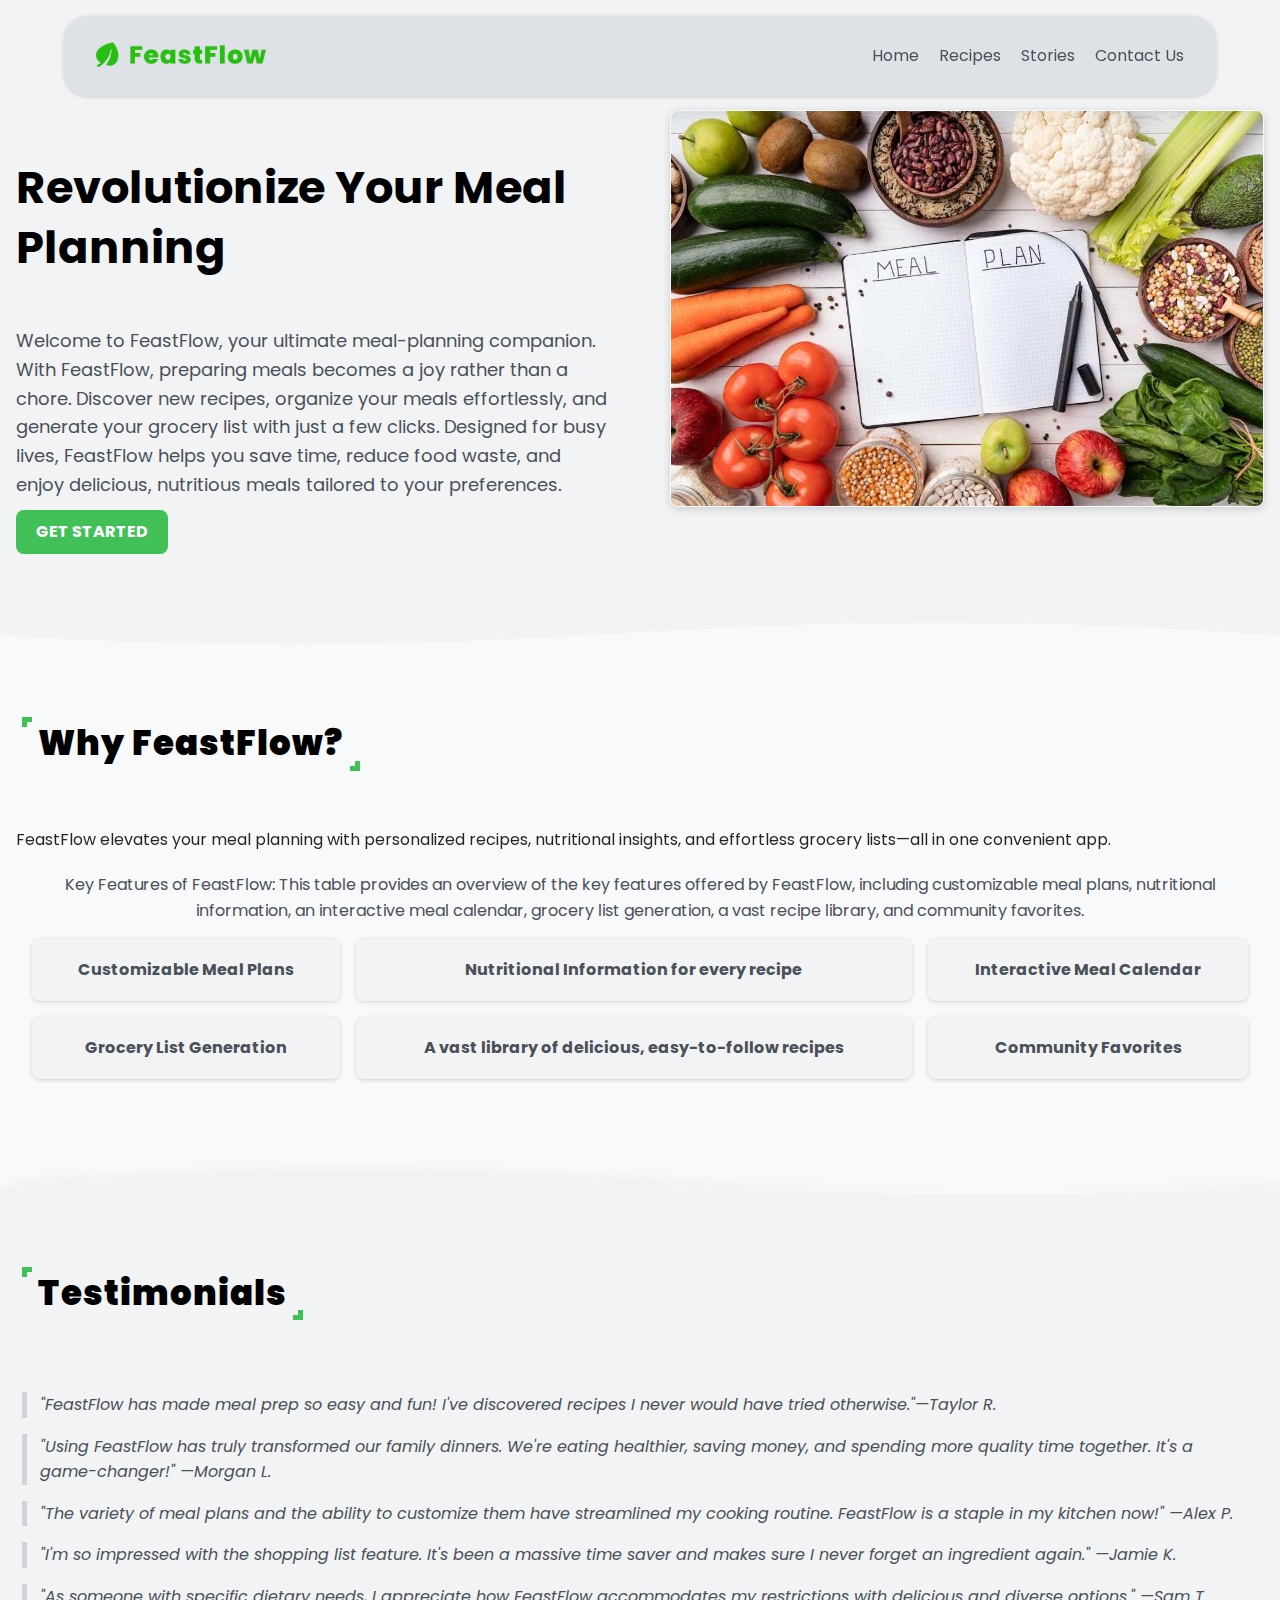
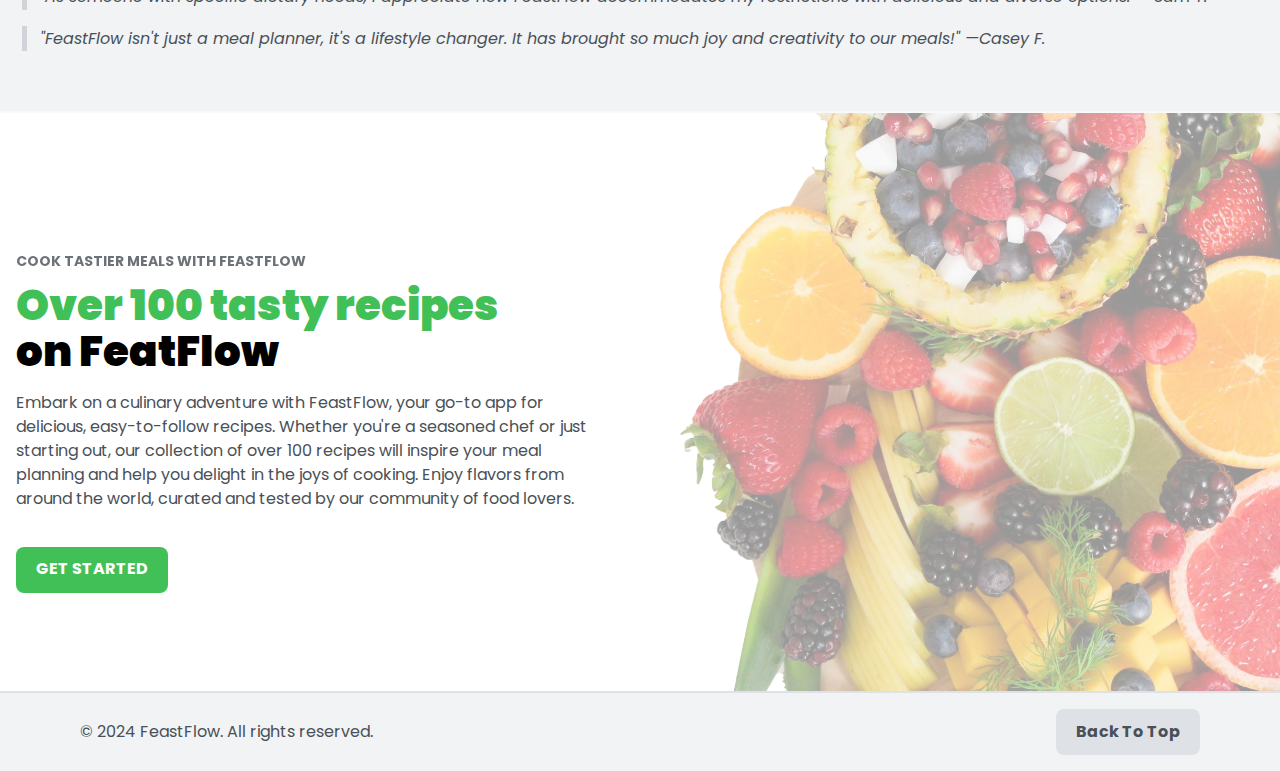
<file: index.html>
<!DOCTYPE html>
<html lang="en">
  <head>
    <meta charset="UTF-8" />
    <meta name="viewport" content="width=device-width, initial-scale=1.0" />
    <title>FeastFlow - Meal Planning App</title>
    <link rel="stylesheet" href="/css/base.css" />
    <link rel="stylesheet" href="/css/home.css" />
  </head>
  <body>
    <header class="navbar">
      <div class="navbar-container">
        <a href="/" class="navbar-logo focus-auto"
          ><img src="/media/FeastFlow_logo.png" alt="FeastFlow Logo" />
        </a>
        <nav class="navbar-links">
          <ul>
            <li><a href="#" class="focus-auto">Home</a></li>
            <li><a href="/recipes.html" class="focus-auto">Recipes</a></li>
            <li><a href="/stories.html" class="focus-auto">Stories</a></li>
            <li>
              <a href="/contact-us.html" class="focus-auto">Contact Us</a>
            </li>
          </ul>
        </nav>
      </div>
    </header>

    <main>
      <section class="page-section hero" data-alt>
        <div class="container hero-grid">
          <div class="hero-content">
            <h2>Revolutionize Your Meal Planning</h2>
            <p>
              Welcome to FeastFlow, your ultimate meal-planning companion. With
              FeastFlow, preparing meals becomes a joy rather than a chore.
              Discover new recipes, organize your meals effortlessly, and
              generate your grocery list with just a few clicks. Designed for
              busy lives, FeastFlow helps you save time, reduce food waste, and
              enjoy delicious, nutritious meals tailored to your preferences.
            </p>
            <a class="button focus-always" href="/recipes.html">
              GET STARTED
            </a>
          </div>
          <img class="hero-image" src="/media/meal-plan.jpg" alt="Hero Image" />
        </div>
      </section>

      <div class="waves-root" data-alt>
        <svg
          class="waves-waves"
          preserveAspectRatio="none"
          viewBox="0 0 1200 120"
          xmlns="http://www.w3.org/2000/svg"
          data-alt
        >
          <path
            d="M321.39 56.44c58-10.79 114.16-30.13 172-41.86 82.39-16.72 168.19-17.73 250.45-.39C823.78 31 906.67 72 985.66 92.83c70.05 18.48 146.53 26.09 214.34 3V0H0v27.35a600.21 600.21 0 00321.39 29.09z"
          ></path>
        </svg>
      </div>

      <section class="page-section features">
        <div class="container">
          <h2 class="section-title">Why FeastFlow?</h2>
          <p class="section-description">
            FeastFlow elevates your meal planning with personalized recipes,
            nutritional insights, and effortless grocery lists—all in one
            convenient app.
          </p>
          <table class="feature-table">
            <caption>
              Key Features of FeastFlow: This table provides an overview of the
              key features offered by FeastFlow, including customizable meal
              plans, nutritional information, an interactive meal calendar,
              grocery list generation, a vast recipe library, and community
              favorites.
            </caption>
            <tr>
              <td class="feature-item">Customizable Meal Plans</td>
              <td class="feature-item">
                Nutritional Information for every recipe
              </td>
              <td class="feature-item">Interactive Meal Calendar</td>
            </tr>
            <tr>
              <td class="feature-item">Grocery List Generation</td>
              <td class="feature-item">
                A vast library of delicious, easy-to-follow recipes
              </td>
              <td class="feature-item">Community Favorites</td>
            </tr>
          </table>
        </div>
      </section>

      <div class="waves-root">
        <svg
          class="waves-waves"
          preserveAspectRatio="none"
          viewBox="0 0 1200 120"
          xmlns="http://www.w3.org/2000/svg"
          data-flip
        >
          <path
            d="M321.39 56.44c58-10.79 114.16-30.13 172-41.86 82.39-16.72 168.19-17.73 250.45-.39C823.78 31 906.67 72 985.66 92.83c70.05 18.48 146.53 26.09 214.34 3V0H0v27.35a600.21 600.21 0 00321.39 29.09z"
          ></path>
        </svg>
      </div>

      <section class="page-section testimonials" data-alt>
        <div class="container">
          <h2 class="section-title">Testimonials</h2>
          <blockquote>
            "FeastFlow has made meal prep so easy and fun! I've discovered
            recipes I never would have tried otherwise."—Taylor R.
          </blockquote>
          <blockquote>
            "Using FeastFlow has truly transformed our family dinners. We're
            eating healthier, saving money, and spending more quality time
            together. It's a game-changer!" —Morgan L.
          </blockquote>
          <blockquote>
            "The variety of meal plans and the ability to customize them have
            streamlined my cooking routine. FeastFlow is a staple in my kitchen
            now!" —Alex P.
          </blockquote>
          <blockquote>
            "I'm so impressed with the shopping list feature. It's been a
            massive time saver and makes sure I never forget an ingredient
            again." —Jamie K.
          </blockquote>
          <blockquote>
            "As someone with specific dietary needs, I appreciate how FeastFlow
            accommodates my restrictions with delicious and diverse options."
            —Sam T.
          </blockquote>
          <blockquote>
            "FeastFlow isn't just a meal planner, it's a lifestyle changer. It
            has brought so much joy and creativity to our meals!" —Casey F.
          </blockquote>
        </div>
      </section>

      <div class="cta banner-section">
        <div class="container">
          <div class="banner-image"></div>
          <div class="banner-overlay"></div>
          <div class="banner-body">
            <p class="focus-auto banner-subtitle">
              Cook tastier meals with FeastFlow
            </p>
            <h1 class="banner-title" data-order="1">
              <span class="banner-highlight">Over 100 tasty recipes</span><br />
              on FeatFlow
            </h1>
            <p class="focus-auto banner-description">
              Embark on a culinary adventure with FeastFlow, your go-to app for
              delicious, easy-to-follow recipes. Whether you're a seasoned chef
              or just starting out, our collection of over 100 recipes will
              inspire your meal planning and help you delight in the joys of
              cooking. Enjoy flavors from around the world, curated and tested
              by our community of food lovers.
            </p>
            <div class="banner-controls">
              <a class="button active focus-always" href="recipes.html">
                GET STARTED
              </a>
            </div>
          </div>
        </div>
      </div>
    </main>

    <footer>
      <p>&copy; 2024 FeastFlow. All rights reserved.</p>
      <a href="#" class="focus-auto button secondary">Back To Top</a>
    </footer>
  </body>
</html>
</file>
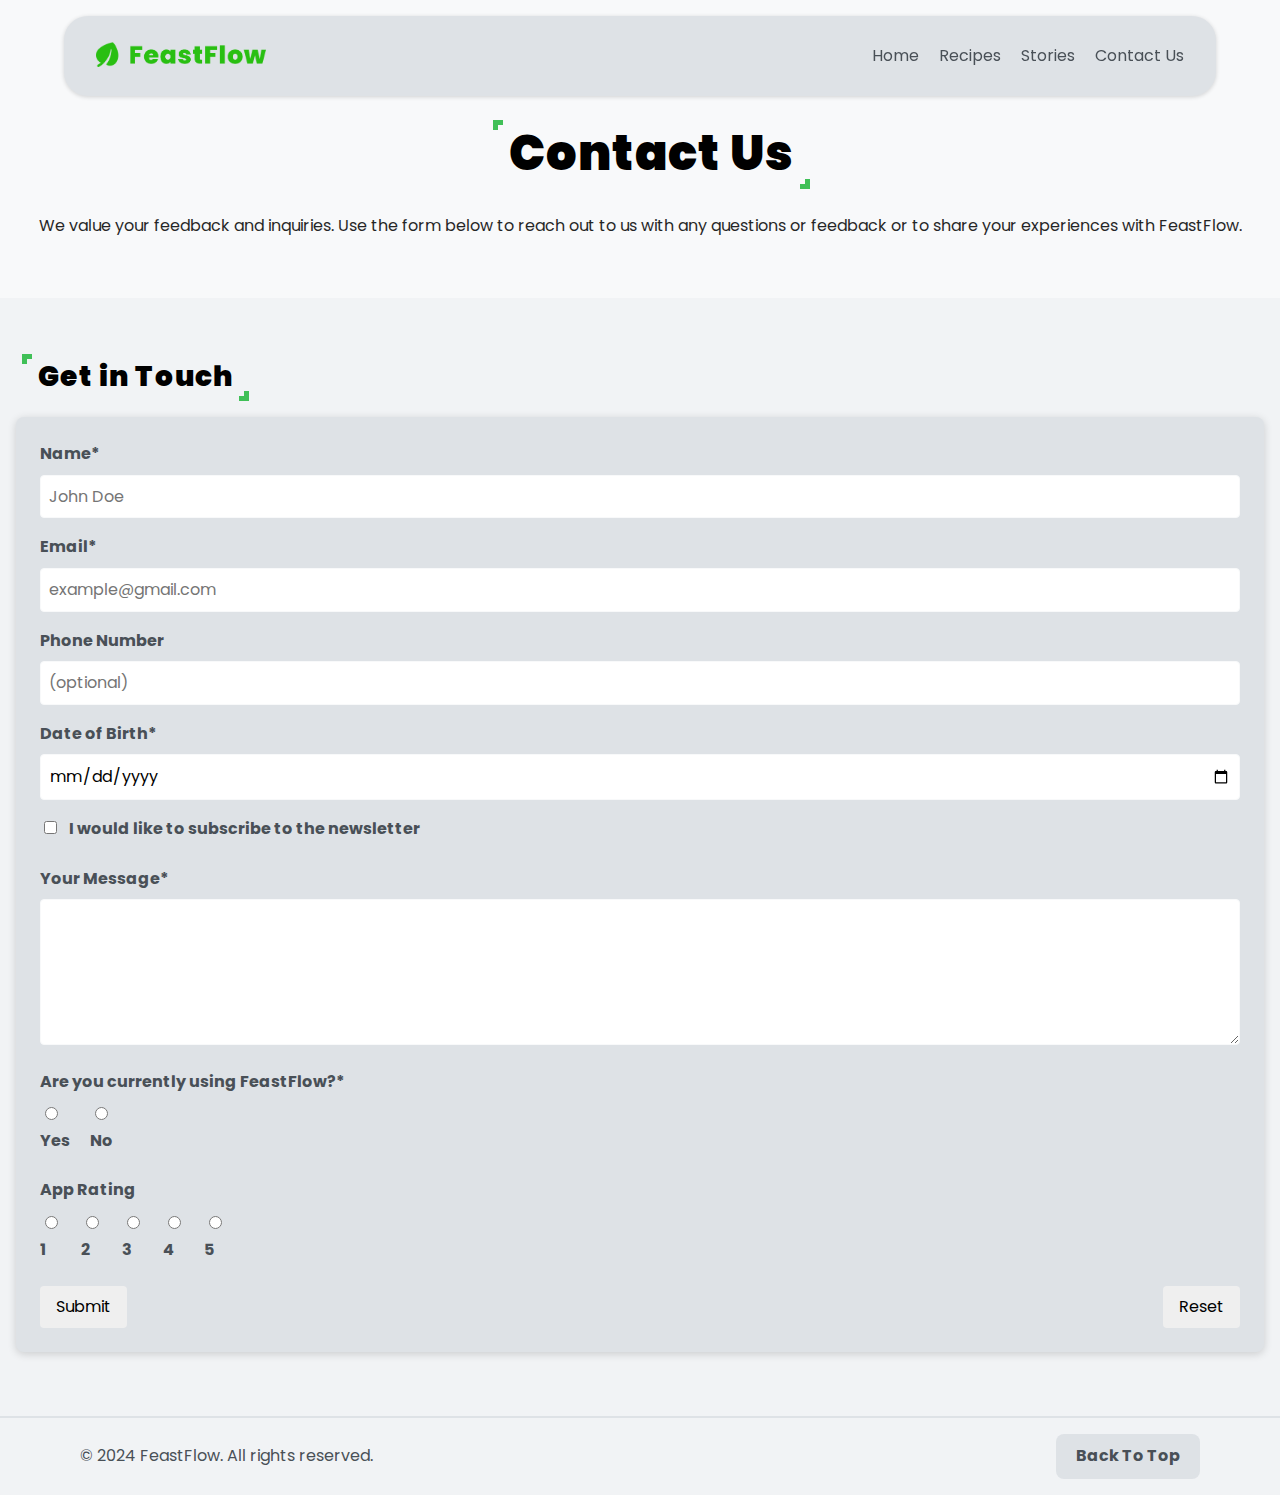
<file: contact-us.html>
<!DOCTYPE html>
<html lang="en">
  <head>
    <meta charset="UTF-8" />
    <meta name="viewport" content="width=device-width, initial-scale=1.0" />
    <title>Contact Us | FeastFlow</title>
    <link rel="stylesheet" href="/css/base.css" />
    <link rel="stylesheet" href="/css/contact-us.css" />
  </head>
  <body>
    <header class="navbar">
      <div class="navbar-container">
        <a href="/" class="navbar-logo focus-auto"
          ><img src="/media/FeastFlow_logo.png" alt="FeastFlow Logo" />
        </a>
        <nav class="navbar-links">
          <ul>
            <li><a href="/" class="focus-auto">Home</a></li>
            <li><a href="/recipes.html" class="focus-auto">Recipes</a></li>
            <li><a href="/stories.html" class="focus-auto">Stories</a></li>
            <li>
              <a href="#" class="focus-auto">Contact Us</a>
            </li>
          </ul>
        </nav>
      </div>
    </header>

    <main>
      <section class="page-section hero">
        <div class="container">
          <h1 class="section-title">Contact Us</h1>
          <p class="section-description">
            We value your feedback and inquiries. Use the form below to reach
            out to us with any questions or feedback or to share your
            experiences with FeastFlow.
          </p>
        </div>
      </section>

      <section class="page-section contact-form-section" data-alt>
        <div class="container">
          <h3 class="section-title">Get in Touch</h3>
          <form
            action="mailto:va0e8n@inf.elte.hu"
            method="post"
            enctype="text/plain"
            class="contact-form"
          >
            <div class="form-group">
              <label for="name">Name*</label>
              <input
                type="text"
                id="name"
                name="name"
                placeholder="John Doe"
                required
              />
            </div>
            <div class="form-group">
              <label for="email">Email*</label>
              <input
                type="email"
                id="email"
                name="email"
                placeholder="example@gmail.com"
                required
              />
            </div>
            <div class="form-group">
              <label for="phone">Phone Number</label>
              <input
                type="text"
                id="phone"
                name="phone"
                placeholder="(optional)"
              />
            </div>
            <div class="form-group">
              <label for="dob">Date of Birth*</label>
              <input type="date" id="dob" name="dob" required />
            </div>
            <div class="form-check">
              <input type="checkbox" id="newsletter" name="newsletter" />
              <label for="newsletter">
                I would like to subscribe to the newsletter
              </label>
            </div>
            <div class="form-group">
              <label for="message">Your Message*</label>
              <textarea
                id="message"
                name="message"
                rows="5"
                required
              ></textarea>
            </div>
            <div class="form-group">
              <label>Are you currently using FeastFlow?*</label>
              <div class="form-check-inline">
                <input
                  type="radio"
                  id="usingYes"
                  name="usingFeastFlow"
                  value="yes"
                  required
                />
                <label for="usingYes">Yes</label>
              </div>
              <div class="form-check-inline">
                <input
                  type="radio"
                  id="usingNo"
                  name="usingFeastFlow"
                  value="no"
                  required
                />
                <label for="usingNo">No</label>
              </div>
            </div>
            <div class="form-group">
              <label>App Rating</label>
              <div class="form-check-inline">
                <input type="radio" id="rating1" name="appRating" value="1" />
                <label for="rating1">1</label>
              </div>
              <div class="form-check-inline">
                <input type="radio" id="rating2" name="appRating" value="2" />
                <label for="rating2">2</label>
              </div>
              <div class="form-check-inline">
                <input type="radio" id="rating3" name="appRating" value="3" />
                <label for="rating3">3</label>
              </div>
              <div class="form-check-inline">
                <input type="radio" id="rating4" name="appRating" value="4" />
                <label for="rating4">4</label>
              </div>
              <div class="form-check-inline">
                <input type="radio" id="rating5" name="appRating" value="5" />
                <label for="rating5">5</label>
              </div>
            </div>
            <div class="form-actions">
              <button type="submit" class="btn-primary">Submit</button>
              <button type="reset" class="btn-secondary">Reset</button>
            </div>
          </form>
        </div>
      </section>
    </main>

    <footer>
      <p>&copy; 2024 FeastFlow. All rights reserved.</p>
      <a href="#" class="focus-auto button secondary">Back To Top</a>
    </footer>
  </body>
</html>
</file>
<file: css/base.css>
@import url("https://fonts.googleapis.com/css2?family=Poppins:ital,wght@0,100;0,200;0,300;0,400;0,500;0,600;0,700;0,800;0,900;1,100;1,200;1,300;1,400;1,500;1,600;1,700;1,800;1,900&display=swap");

*,
::after,
::before {
  box-sizing: border-box;
}

button,
input,
select,
textarea {
  font: inherit;
}

button,
select {
  text-transform: none;
}

a {
  text-decoration: none;
  vertical-align: bottom;
}

ul {
  list-style: none;
  padding: 0;
  margin: 0;
}

ul li::marker {
  color: var(--color-primary);
}

ul.bullet {
  list-style: disc;
  padding-left: 1.5rem;
}

body {
  margin: 0;
  font-family: var(--font-family);
  font-size: var(--font-size-md);
  line-height: var(--line-height);
  background-color: var(--color-body);
  color: var(--color-text);
}

::selection {
  background-color: var(--color-green-4);
  color: var(--color-white);
}

.focus-auto:focus-visible {
  outline: 2px solid var(--color-green-8);
  outline-offset: calc(0.125rem * var(--scale));
}

.focus-always:focus {
  outline: 2px solid var(--color-green-8);
  outline-offset: calc(0.125rem * var(--scale));
}

.focus-never:focus {
  outline: none;
}

.active:active {
  transform: translateY(calc(0.0625rem * var(--scale)));
}

:root {
  /* Color Scheme */
  color-scheme: var(--color-scheme);
  --color-scheme: light dark;

  /* Misc */
  --scale: 1;
  --line-height: 1.55;
  --font-family: "Poppins", BlinkMacSystemFont, Segoe UI, Roboto, Helvetica,
    Arial, sans-serif, Apple Color Emoji, Segoe UI Emoji;

  /* Spacing */
  --spacing-xs: calc(0.625rem * var(--scale));
  --spacing-sm: calc(0.75rem * var(--scale));
  --spacing-md: calc(1rem * var(--scale));
  --spacing-lg: calc(1.25rem * var(--scale));
  --spacing-xl: calc(2rem * var(--scale));

  /* Font Sizes */
  --font-size-xs: calc(0.75rem * var(--scale));
  --font-size-sm: calc(0.875rem * var(--scale));
  --font-size-md: calc(1rem * var(--scale));
  --font-size-lg: calc(1.125rem * var(--scale));
  --font-size-xl: calc(1.25rem * var(--scale));
  --font-size-xxl: calc(1.5rem * var(--scale));

  /* Font Weights */
  --font-weight-thin: 100;
  --font-weight-extralight: 200;
  --font-weight-light: 300;
  --font-weight-normal: 400;
  --font-weight-medium: 500;
  --font-weight-semibold: 600;
  --font-weight-bold: 700;
  --font-weight-extrabold: 800;
  --font-weight-black: 900;

  /* Line Height */
  --line-height-xs: 1.1;
  --line-height-sm: 1.15;
  --line-height-md: 1.25;
  --line-height-lg: 1.3;
  --line-height-xl: 1.35;

  /* Shadows */
  --shadow-xs: rgba(0, 0, 0, 0.16) 0px 0px 2px;
  --shadow-sm: rgba(0, 0, 0, 0.16) 0px 1px 4px;
  --shadow-md: rgba(0, 0, 0, 0.16) 0px 2px 8px;
  --shadow-lg: rgba(0, 0, 0, 0.16) 0px 4px 16px;
  --shadow-xl: rgba(0, 0, 0, 0.16) 0px 8px 32px;

  /* Radii */
  --radius-xs: calc(0.125rem * var(--scale));
  --radius-sm: calc(0.25rem * var(--scale));
  --radius-md: calc(0.5rem * var(--scale));
  --radius-lg: calc(1rem * var(--scale));
  --radius-xl: calc(2rem * var(--scale));

  /* Colors */
  --color-white: #fff;
  --color-black: #000;
  --color-dark-0: #c9c9c9;
  --color-dark-1: #b8b8b8;
  --color-dark-2: #828282;
  --color-dark-3: #696969;
  --color-dark-4: #424242;
  --color-dark-5: #3b3b3b;
  --color-dark-6: #2e2e2e;
  --color-dark-7: #242424;
  --color-dark-8: #1f1f1f;
  --color-dark-9: #141414;
  --color-gray-0: #f8f9fa;
  --color-gray-1: #f1f3f5;
  --color-gray-2: #e9ecef;
  --color-gray-3: #dee2e6;
  --color-gray-4: #ced4da;
  --color-gray-5: #adb5bd;
  --color-gray-6: #868e96;
  --color-gray-7: #495057;
  --color-gray-8: #343a40;
  --color-gray-9: #212529;
  --color-green-0: #ebfbee;
  --color-green-1: #d3f9d8;
  --color-green-2: #b2f2bb;
  --color-green-3: #8ce99a;
  --color-green-4: #69db7c;
  --color-green-5: #51cf66;
  --color-green-6: #40c057;
  --color-green-7: #37b24d;
  --color-green-8: #2f9e44;
  --color-green-9: #2b8a3e;

  /* Headings */
  --heading-font-weight: var(--font-weight-bold);
  --h1-font-size: calc(2.125rem * var(--scale));
  --h1-line-height: 1.3;
  --h2-font-size: calc(1.625rem * var(--scale));
  --h2-line-height: 1.35;
  --h3-font-size: calc(1.375rem * var(--scale));
  --h3-line-height: 1.4;
  --h4-font-size: calc(1.125rem * var(--scale));
  --h4-line-height: 1.45;
  --h5-font-size: calc(1rem * var(--scale));
  --h5-line-height: 1.5;
  --h6-font-size: calc(0.875rem * var(--scale));
  --h6-line-height: 1.5;

  /* Theme-specific */
  --color-body: var(--color-white);
  --color-text: var(--color-gray-7);
  --color-text-alt: var(--color-black);
  --color-primary: var(--color-green-6);
  --color-primary-alt: var(--color-green-8);
  --color-secondary-0: var(--color-gray-0);
  --color-secondary-1: var(--color-gray-1);
  --color-secondary-2: var(--color-gray-2);
  --color-secondary-3: var(--color-gray-3);
  --color-secondary-4: var(--color-gray-4);
  --color-tertiary: var(--color-white);
}

@media (prefers-color-scheme: dark) {
  :root {
    --color-body: var(--color-dark-8);
    --color-text: var(--color-white);
    --color-text-alt: var(--color-white);
    --color-primary: var(--color-green-6);
    --color-primary-alt: var(--color-green-8);
    --color-secondary-0: var(--color-dark-5);
    --color-secondary-1: var(--color-dark-6);
    --color-secondary-2: var(--color-dark-7);
    --color-secondary-3: var(--color-dark-8);
    --color-secondary-4: var(--color-dark-9);
    --color-tertiary: var(--color-dark-9);
  }
}

:first-child {
  margin-top: 0;
}

:last-child {
  margin-bottom: 0;
}

/* Page Section */
.page-section {
  padding-top: calc(5rem * var(--scale));
  padding-bottom: calc(3.75rem * var(--scale));
  background-color: var(--color-secondary-0);
}

.page-section[data-alt] {
  background-color: var(--color-secondary-1);
}

.page-section {
  line-height: 1.6;
  color: var(--color-text);
}

/* Banner Section */
.banner-section {
  position: relative;
  min-height: calc(36.25rem * var(--scale));
  background-color: var(--color-body);
  border-top: 2px solid var(--color-secondary-0);
}

.banner-overlay {
  background-color: transparent;
  background-image: linear-gradient(
    45deg,
    var(--color-body) 25%,
    transparent 95%
  );
  inset: 0;
  position: absolute;
  background: rgba(255, 255, 255, 0.6);
}

@media (prefers-color-scheme: dark) {
  .banner-overlay {
    background: rgba(0, 0, 0, 0.6);
  }
}

.banner-body {
  flex: 0 0 calc(18.75rem * var(--scale));
  padding-top: calc(8.75rem * var(--scale));
  position: relative;
  z-index: 1;
}

.banner-subtitle {
  -webkit-tap-highlight-color: transparent;
  text-decoration: none;
  line-height: var(--line-height-md);
  margin: 0;
  padding: 0;
  color: var(--color-text);
  opacity: 0.8;
  margin-bottom: var(--spacing-sm);
  font-size: var(--font-size-sm);
  text-transform: uppercase;
  font-weight: var(--font-weight-bold);
}

.banner-title {
  margin: 0;
  font-family: var(--font-family);
  font-size: calc(2.625rem * var(--scale));
  line-height: var(--line-height-xs);
  font-weight: var(--font-weight-black);
  color: var(--color-text-alt);
}

.banner-highlight {
  color: var(--color-primary);
}

.banner-description {
  line-height: 1.5;
  max-width: calc(36.25rem * var(--scale));
  margin-top: var(--spacing-md);
  color: var(--color-text);
}

.banner-image {
  min-height: calc(31.25rem * var(--scale));
  width: calc(50rem * var(--scale));
  flex: 1;
  background-size: auto 100%;
  background-repeat: no-repeat;
  background-position: 100%;
  position: absolute;
  top: 0;
  bottom: 0;
  right: 0;
  z-index: 0;
}

.banner-controls {
  margin-top: var(--spacing-md);
  display: flex;
  gap: var(--spacing-md);
  flex-wrap: wrap;
}

/* Container */
.container {
  max-width: 93.75rem;
  padding-inline: var(--spacing-md);
  margin-inline: auto;
}

/* Title */
h1,
h2,
h3,
h4,
h5,
h6 {
  margin-bottom: var(--spacing-xs);
}

h1 {
  margin-top: calc(1.5 * var(--spacing-xl));
  font-size: var(--h1-font-size);
  line-height: var(--h1-line-height);
  font-weight: var(--heading-font-weight);
}

h2 {
  margin-top: var(--spacing-xl);
  font-size: var(--h2-font-size);
  line-height: var(--h2-line-height);
  font-weight: var(--heading-font-weight);
}

h3 {
  margin-top: calc(0.8 * var(--spacing-xl));
  font-size: var(--h3-font-size);
  line-height: var(--h3-line-height);
  font-weight: var(--heading-font-weight);
}

h4 {
  margin-top: calc(0.8 * var(--spacing-xl));
  font-size: var(--h4-font-size);
  line-height: var(--h4-line-height);
  font-weight: var(--heading-font-weight);
}

h5 {
  margin-top: calc(0.5 * var(--spacing-xl));
  font-size: var(--h5-font-size);
  line-height: var(--h5-line-height);
  font-weight: var(--heading-font-weight);
}

h6 {
  margin-top: calc(0.5 * var(--spacing-xl));
  font-size: var(--h6-font-size);
  line-height: var(--h6-line-height);
  font-weight: var(--heading-font-weight);
}

@media (max-width: 576px) {
  h1 {
    font-size: calc(var(--h1-font-size) * 0.75);
    margin-top: var(--spacing-lg);
  }

  h2 {
    font-size: calc(var(--h2-font-size) * 0.8);
    margin-top: var(--spacing-lg);
  }

  h3 {
    font-size: calc(var(--h3-font-size) * 0.85);
    margin-top: calc(0.6 * var(--spacing-xl));
  }

  h4 {
    font-size: calc(var(--h4-font-size) * 0.9);
    margin-top: calc(0.6 * var(--spacing-xl));
  }

  h5 {
    font-size: calc(var(--h5-font-size) * 0.95);
    margin-top: calc(0.4 * var(--spacing-xl));
  }

  h6 {
    font-size: var(--h6-font-size);
    margin-top: calc(0.4 * var(--spacing-xl));
  }
}

@media (max-width: 768px) {
  h1 {
    font-size: calc(var(--h1-font-size) * 0.85);
    margin-top: var(--spacing-lg);
  }

  h2 {
    font-size: calc(var(--h2-font-size) * 0.9);
    margin-top: var(--spacing-lg);
  }

  h3 {
    font-size: calc(var(--h3-font-size) * 0.95);
    margin-top: calc(0.7 * var(--spacing-xl));
  }

  h4 {
    font-size: var(--h4-font-size);
    margin-top: calc(0.7 * var(--spacing-xl));
  }

  h5 {
    font-size: var(--h5-font-size);
    margin-top: calc(0.5 * var(--spacing-xl));
  }

  h6 {
    font-size: var(--h6-font-size);
    margin-top: calc(0.5 * var(--spacing-xl));
  }
}

@media (max-width: 992px) {
  h1 {
    font-size: calc(var(--h1-font-size) * 0.9);
    margin-top: var(--spacing-xl);
  }

  h2 {
    font-size: calc(var(--h2-font-size) * 0.95);
    margin-top: var(--spacing-xl);
  }

  h3 {
    font-size: var(--h3-font-size);
    margin-top: calc(0.75 * var(--spacing-xl));
  }

  h4 {
    font-size: var(--h4-font-size);
    margin-top: calc(0.75 * var(--spacing-xl));
  }

  h5 {
    font-size: var(--h5-font-size);
    margin-top: calc(0.5 * var(--spacing-xl));
  }

  h6 {
    font-size: var(--h6-font-size);
    margin-top: calc(0.5 * var(--spacing-xl));
  }
}

/* Navigation bar */
.navbar {
  width: 100%;
  height: calc(80px * var(--scale));
  min-height: calc(80px * var(--scale));
  padding: 0 calc(4rem * var(--scale));
  margin-top: calc(1rem * var(--scale)) !important;
  position: fixed;
  top: 0;
  z-index: 1000;
}

.navbar-container {
  display: flex;
  justify-content: space-between;
  align-items: center;
  padding: calc(1rem * var(--scale)) calc(2rem * var(--scale));
  background-color: var(--color-secondary-3);
  width: 100%;
  height: 100%;
  border-radius: calc(24px * var(--scale));
  box-shadow: rgba(0, 0, 0, 0.16) 0px 1px 4px;
}

.navbar-logo {
  line-height: var(--line-height-xs);
}

.navbar-logo img {
  width: calc(170px * var(--scale));
}

.navbar-links ul {
  list-style-type: none;
  display: flex;
}

.navbar-links ul li {
  margin-left: 20px;
}

.navbar-links ul li a {
  text-decoration: none;
  color: var(--color-text);
  border-bottom: 2px solid transparent;
}

.navbar-links ul li a:hover {
  border-bottom: 2px solid var(--color-primary);
  transition: all 0.3s ease;
}

/* Section */
.section-title {
  display: inline-block;
  position: relative;
  font-family: var(--font-family);
  font-size: calc(2.125rem * var(--scale));
  font-weight: var(--font-weight-black);
  line-height: var(--line-height-xs);
  margin: 0;
  padding: 0;
  text-align: left;
  margin-bottom: calc(var(--spacing-xl) * 2);
  letter-spacing: calc(0.0625rem * var(--scale));
  margin-left: calc(1.375rem * var(--scale));
  color: var(--color-text-alt);
}

.section-title::before {
  content: "";
  position: absolute;
  width: calc(0.625rem * var(--scale));
  height: calc(0.625rem * var(--scale));
  top: calc(-0.5rem * var(--scale));
  left: calc(-1rem * var(--scale));
  border-top: calc(5px * var(--scale)) solid var(--color-primary);
  border-left: calc(5px * var(--scale)) solid var(--color-primary);
  z-index: 3;
}

.section-title::after {
  content: "";
  position: absolute;
  width: calc(0.625rem * var(--scale));
  height: calc(0.625rem * var(--scale));
  bottom: calc(-0.5rem * var(--scale));
  right: calc(-1rem * var(--scale));
  border-bottom: calc(5px * var(--scale)) solid var(--color-primary);
  border-right: calc(5px * var(--scale)) solid var(--color-primary);
  z-index: 3;
}

p {
  margin-top: 0;
  margin-bottom: var(--spacing-lg);
}

.section-description {
  line-height: 1.6;
  opacity: 0.85;
  color: var(--color-text-alt);
}

/* Waves */
.waves-root {
  overflow: hidden;
  background-color: var(--color-secondary-0);
}

.waves-root[data-alt] {
  transform: rotate(180deg);
  background-color: var(--color-secondary-1);
}

.waves-waves {
  fill: var(--color-secondary-1);
}

.waves-waves {
  width: 150%;
  height: calc(2.5rem * var(--scale));
  filter: drop-shadow(10px 5px 5px rgba(0, 0, 0, 0.03));
  display: block;
}

.waves-waves[data-flip] {
  transform: scaleY(-1);
}

.waves-waves[data-flip][data-rotate] {
  transform: rotate(180deg) scaleY(1);
}

.waves-waves[data-alt] {
  fill: var(--color-secondary-0);
}

.waves-waves[data-alt] {
  filter: none;
}

/* Buttons */
.button {
  text-decoration: none;
  color: var(--color-white);
  font-family: var(--font-family);
  font-weight: 700;
  background-color: var(--color-primary);
  border: none;
  padding: calc(0.65rem * var(--scale)) calc(1.25rem * var(--scale));
  cursor: pointer;
  margin-top: 1em;
  border-radius: calc(8px * var(--scale));
  transition: all 0.3s ease;
  user-select: none;
}

.button:hover {
  background-color: var(--color-primary-alt);
  transition: all 0.3s ease;
}

.button.secondary {
  color: var(--color-text);
  background-color: var(--color-secondary-3);
}

.button.secondary:hover {
  background-color: var(--color-secondary-4);
}

/* Footer */
footer {
  background-color: var(--color-secondary-1);
  color: var(--color-text);
  text-align: center;
  padding: calc(1rem * var(--scale)) calc(5rem * var(--scale));
  display: flex;
  justify-content: space-between;
  border-top: 2px solid var(--color-secondary-3);
}

footer p {
  margin: 0;
  display: flex;
  justify-content: center;
  align-items: center;
}

footer .button {
  margin: 0;
}

/* Responsive */
@media (max-width: 992px) {
  :root {
    --scale: 0.85;
  }
}

@media (max-width: 768px) {
  :root {
    --scale: 0.75;
  }
}

@media (max-width: 576px) {
  :root {
    --scale: 0.5;
  }
}
</file>
<file: css/home.css>
/* Hero */
.hero {
  padding-bottom: 0rem;
}

.hero-grid {
  margin-top: calc(1.875rem * var(--scale));
  padding-bottom: calc(3.75rem * var(--scale));
  display: grid;
  grid-template-columns: repeat(2, minmax(0, 1fr));
  gap: calc(3.75rem * var(--scale)) calc(3.75rem * var(--scale));
}

@media (max-width: 768px) {
  .hero-grid {
    grid-template-columns: 1fr;
  }
}

.hero-content {
  text-align: left;
}

.hero-content h2 {
  margin-top: calc(var(--spacing-xl) * 1.5);
  font-size: calc(2.8rem * var(--scale));
  max-width: calc(50rem * var(--scale));
  color: var(--color-text-alt);
}

.hero-content p {
  margin-top: calc(var(--spacing-xl) * 1.5);
  font-size: calc(1.125rem * var(--scale));
  max-width: calc(50rem * var(--scale));
  color: var(--color-text);
}

.hero-image {
  --image-radius: var(--radius-md);
  border: 1px solid var(--color-secondary-0);
  box-shadow: var(--shadow-md);
  border-radius: var(--radius-md);
  object-fit: cover;
  width: 100%;
  display: block;
}

/* Features */
.feature-table {
  width: 100%;
  border-collapse: separate;
  border-spacing: calc(1rem * var(--scale));
  margin-top: 20px;
}

.feature-item {
  background-color: var(--color-secondary-1);
  padding: calc(1.125rem * var(--scale));
  text-align: center;
  font-weight: var(--font-weight-bold);
  border-radius: var(--radius-md);
  box-shadow: var(--shadow-sm);
}

blockquote {
  margin: 1em;
  padding-left: 0.5em;
  font-style: italic;
  position: relative;
}

blockquote::before {
  content: "";
  position: absolute;
  top: 0;
  left: -10px;
  width: 5px;
  opacity: 0.3;
  height: 100%;
  background-color: var(--color-gray-6);
}

.cta .banner-image {
  background-image: url("/media/cta/call-to-action.png");
  background-blend-mode: lighten;
  background-size: 100%;
  background-position-x: 200px;
}

.cta .banner-overlay {
  --overlay-z-index: 1;
  opacity: 1;
}

@media (max-width: 576px) {
  .hero-content h2 {
    font-size: calc(1.75rem * var(--scale));
    margin-top: var(--spacing-lg);
  }

  .hero-content p {
    font-size: calc(1rem * var(--scale));
  }

  .feature-table {
    border-spacing: calc(0.5rem * var(--scale));
  }

  .feature-item {
    padding: calc(0.75rem * var(--scale));
    font-size: var(--font-size-sm);
  }

  .hero-image {
    width: 100%;
  }
}

@media (max-width: 768px) {
  .hero-content h2 {
    font-size: calc(2.25rem * var(--scale));
    margin-top: var(--spacing-xl);
  }

  .hero-content p {
    font-size: calc(1.125rem * var(--scale));
  }

  .feature-table {
    border-spacing: calc(0.75rem * var(--scale));
  }

  .feature-item {
    padding: calc(1rem * var(--scale));
    font-size: var(--font-size-md);
  }

  .hero-image {
    width: 100%;
  }
}

@media (max-width: 992px) {
  .hero-content h2 {
    font-size: calc(2.5rem * var(--scale));
    margin-top: calc(var(--spacing-xl) * 1.25);
  }

  .hero-content p {
    font-size: calc(1.125rem * var(--scale));
  }

  .feature-table {
    border-spacing: calc(1rem * var(--scale));
  }

  .feature-item {
    padding: calc(1.125rem * var(--scale));
    font-size: var(--font-size-md);
  }

  .hero-image {
    width: 100%;
  }
}
</file>
<file: css/contact-us.css>
.hero {
  padding-top: calc(8rem * var(--scale));
  text-align: center;
  position: relative;
  display: flex;
  flex-direction: column;
  align-items: center;
  justify-content: center;
}

.hero .container {
  display: flex;
  flex-direction: column;
  align-items: center;
}

.hero h1 {
  font-size: calc(3rem * var(--scale));
  position: relative;
  width: fit-content;
  margin-bottom: calc(2rem * var(--scale));
  z-index: 2;
}

.hero p {
  z-index: 2;
}

.contact-form-section {
  padding: calc(2rem * var(--scale)) 0;
}

.contact-form {
  background-color: var(--color-secondary-3);
  padding: calc(1.5rem * var(--scale));
  border-radius: calc(8px * var(--scale));
  box-shadow: var(--shadow-md);
}

.contact-form .form-group {
  margin-bottom: calc(1rem * var(--scale));
}

.contact-form label {
  display: block;
  margin-bottom: calc(0.5rem * var(--scale));
  font-weight: bold;
}

.contact-form input[type="text"],
.contact-form input[type="email"],
.contact-form input[type="date"],
.contact-form textarea {
  width: 100%;
  padding: calc(0.5rem * var(--scale));
  border: calc(1px * var(--scale)) solid var(--color-secondary-0);
  border-radius: calc(4px * var(--scale));
  box-sizing: border-box;
}

.contact-form textarea {
  resize: vertical;
}

.contact-form .form-check {
  margin-bottom: calc(1rem * var(--scale));
}

.contact-form .form-check-inline {
  display: inline-block;
  margin-right: calc(1rem * var(--scale));
}

.contact-form .form-check input[type="checkbox"] {
  margin-right: calc(0.5rem * var(--scale));
}

.contact-form .form-check label {
  display: inline-block;
}

.contact-form .form-actions {
  display: flex;
  justify-content: space-between;
}

.contact-form .btn-primary,
.contact-form .btn-secondary {
  padding: calc(0.5rem * var(--scale)) calc(1rem * var(--scale));
  border: none;
  border-radius: calc(4px * var(--scale));
  cursor: pointer;
}

.page-section.contact-form-section {
  padding: calc(4rem * var(--scale)) 0;
}

.page-section.contact-form-section .section-title {
  font-size: calc(1.75rem * var(--scale));
  margin-bottom: calc(1.5rem * var(--scale));
  text-align: center;
}
</file>
